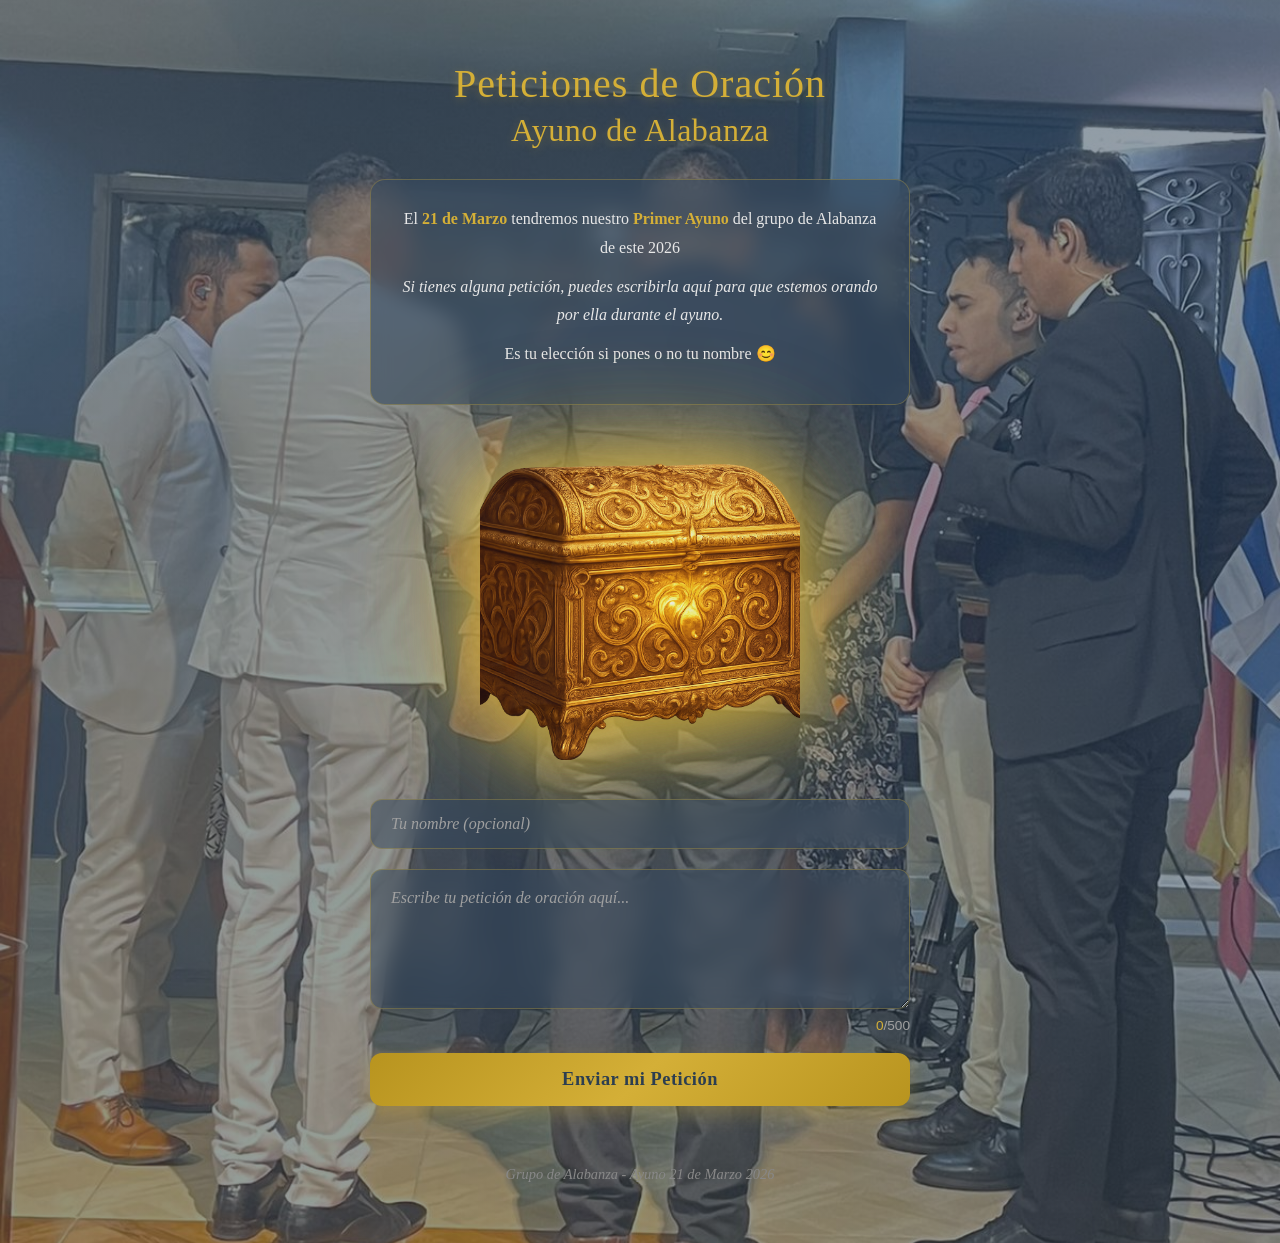
<file: index.html>
<!DOCTYPE html>
<html lang="es">
<head>
    <meta charset="UTF-8">
    <meta name="viewport" content="width=device-width, initial-scale=1.0">
    <title>Peticiones de Oración - Ayuno de Alabanza</title>
    <link rel="stylesheet" href="styles.css?v=9.0">
</head>
<body>
    <div class="container">
        <h1>Peticiones de Oración</h1>
        <h2>Ayuno de Alabanza</h2>
        
        <div class="info-box">
            <p>El <span class="highlight">21 de Marzo</span> tendremos nuestro <span class="highlight">Primer Ayuno</span> del grupo de Alabanza de este 2026</p>
            <p class="italic">Si tienes alguna petición, puedes escribirla aquí para que estemos orando por ella durante el ayuno.</p>
            <p class="small">Es tu elección si pones o no tu nombre 😊</p>
        </div>

        <div class="image-container">
            <img src="Cofre_2.png" alt="Cofre de oración">
        </div>

        <form id="petitionForm">
            <div class="form-group">
                <input type="text" id="nombre" placeholder="Tu nombre (opcional)" class="form-input">
            </div>

            <div class="form-group">
                <textarea id="peticion" placeholder="Escribe tu petición de oración aquí..." 
                          class="form-textarea" maxlength="500" required></textarea>
                <div class="char-count"><span id="charCount">0</span>/500</div>
            </div>

            <button type="submit" class="submit-btn">Enviar mi Petición</button>
        </form>

        <div id="mensaje" class="mensaje"></div>
        
        <div class="footer">
            Grupo de Alabanza - Ayuno 21 de Marzo 2026
        </div>
    </div>

    <script src="script.js?v=2.0"></script>
</body>
</html>
</file>
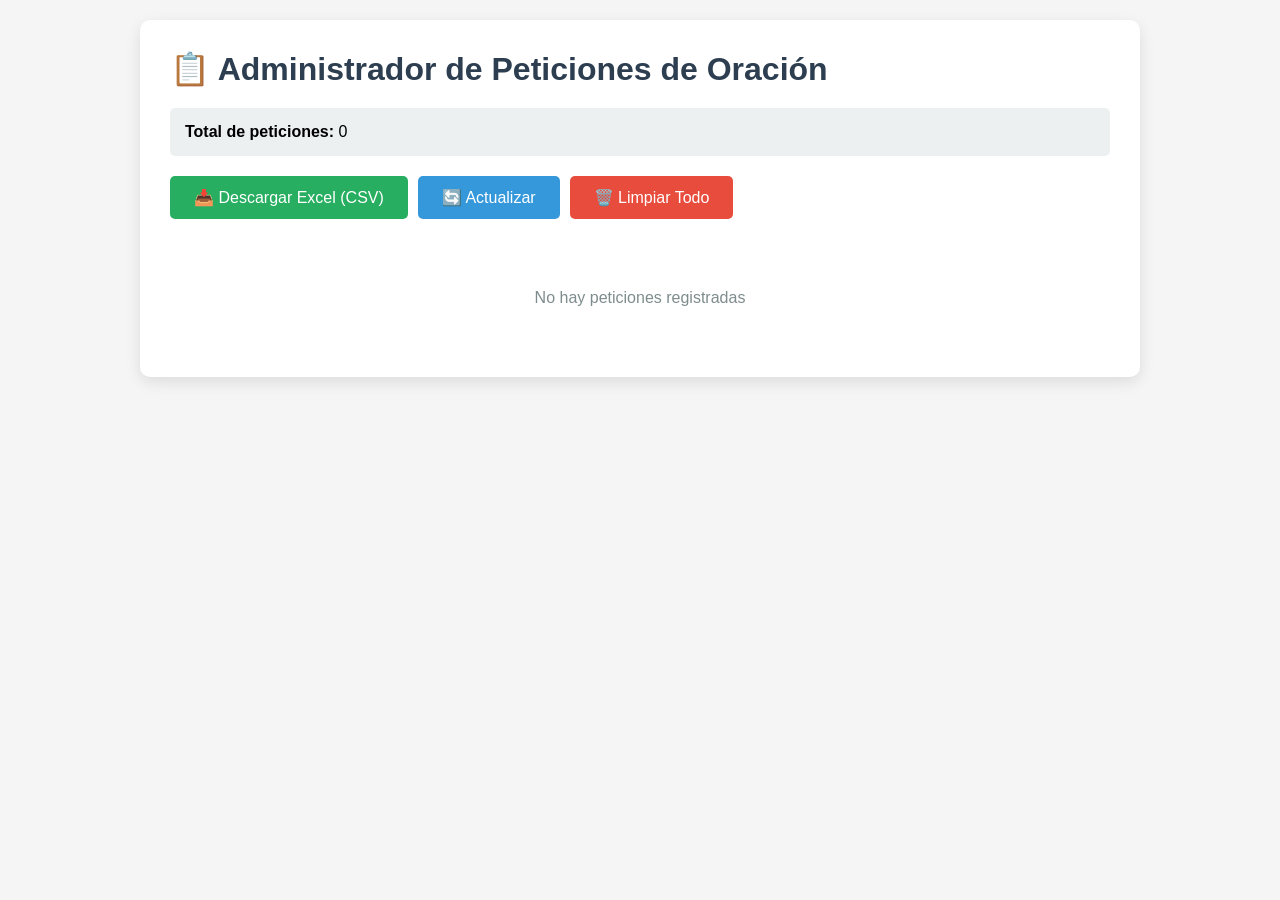
<file: admin.html>
<!DOCTYPE html>
<html lang="es">
<head>
    <meta charset="UTF-8">
    <meta name="viewport" content="width=device-width, initial-scale=1.0">
    <title>Administrador de Peticiones</title>
    <style>
        * {
            margin: 0;
            padding: 0;
            box-sizing: border-box;
        }
        
        body {
            font-family: Arial, sans-serif;
            background: #f5f5f5;
            padding: 20px;
        }
        
        .admin-container {
            max-width: 1000px;
            margin: 0 auto;
            background: white;
            padding: 30px;
            border-radius: 10px;
            box-shadow: 0 5px 15px rgba(0,0,0,0.1);
        }
        
        h1 {
            color: #2c3e50;
            margin-bottom: 20px;
        }
        
        .actions {
            margin-bottom: 30px;
            display: flex;
            gap: 10px;
            flex-wrap: wrap;
        }
        
        button {
            padding: 12px 24px;
            border: none;
            border-radius: 5px;
            cursor: pointer;
            font-size: 1em;
            transition: all 0.3s;
        }
        
        .btn-download {
            background: #27ae60;
            color: white;
        }
        
        .btn-download:hover {
            background: #229954;
        }
        
        .btn-clear {
            background: #e74c3c;
            color: white;
        }
        
        .btn-clear:hover {
            background: #c0392b;
        }
        
        .btn-refresh {
            background: #3498db;
            color: white;
        }
        
        .btn-refresh:hover {
            background: #2980b9;
        }
        
        .stats {
            background: #ecf0f1;
            padding: 15px;
            border-radius: 5px;
            margin-bottom: 20px;
        }
        
        table {
            width: 100%;
            border-collapse: collapse;
            margin-top: 20px;
        }
        
        th, td {
            padding: 12px;
            text-align: left;
            border-bottom: 1px solid #ddd;
        }
        
        th {
            background: #34495e;
            color: white;
        }
        
        tr:hover {
            background: #f5f5f5;
        }
        
        .empty {
            text-align: center;
            padding: 40px;
            color: #7f8c8d;
        }
    </style>
</head>
<body>
    <div class="admin-container">
        <h1>📋 Administrador de Peticiones de Oración</h1>
        
        <div class="stats">
            <strong>Total de peticiones:</strong> <span id="totalPeticiones">0</span>
        </div>
        
        <div class="actions">
            <button class="btn-download" onclick="descargarExcel()">📥 Descargar Excel (CSV)</button>
            <button class="btn-refresh" onclick="cargarPeticiones()">🔄 Actualizar</button>
            <button class="btn-clear" onclick="limpiarPeticiones()">🗑️ Limpiar Todo</button>
        </div>
        
        <div id="tablaPeticiones"></div>
    </div>

    <script>
        function cargarPeticiones() {
            const peticiones = JSON.parse(localStorage.getItem('peticiones')) || [];
            const tabla = document.getElementById('tablaPeticiones');
            const total = document.getElementById('totalPeticiones');
            
            total.textContent = peticiones.length;
            
            if (peticiones.length === 0) {
                tabla.innerHTML = '<div class="empty">No hay peticiones registradas</div>';
                return;
            }
            
            let html = '<table><thead><tr><th>Fecha</th><th>Nombre</th><th>Petición</th></tr></thead><tbody>';
            
            peticiones.reverse().forEach(p => {
                html += `<tr>
                    <td>${p.fecha}</td>
                    <td>${p.nombre}</td>
                    <td>${p.peticion}</td>
                </tr>`;
            });
            
            html += '</tbody></table>';
            tabla.innerHTML = html;
        }
        
        function descargarExcel() {
            const peticiones = JSON.parse(localStorage.getItem('peticiones')) || [];
            
            if (peticiones.length === 0) {
                alert('No hay peticiones para descargar');
                return;
            }
            
            let csv = '\uFEFF';
            csv += 'Fecha,Nombre,Petición\n';
            
            peticiones.forEach(p => {
                const peticionLimpia = p.peticion.replace(/"/g, '""');
                csv += `"${p.fecha}","${p.nombre}","${peticionLimpia}"\n`;
            });
            
            const blob = new Blob([csv], { type: 'text/csv;charset=utf-8;' });
            const link = document.createElement('a');
            const url = URL.createObjectURL(blob);
            
            link.setAttribute('href', url);
            link.setAttribute('download', `peticiones_oracion_${new Date().toISOString().split('T')[0]}.csv`);
            link.style.visibility = 'hidden';
            
            document.body.appendChild(link);
            link.click();
            document.body.removeChild(link);
            
            alert('¡Archivo descargado exitosamente!');
        }
        
        function limpiarPeticiones() {
            if (confirm('¿Estás seguro de que quieres eliminar todas las peticiones? Esta acción no se puede deshacer.')) {
                localStorage.removeItem('peticiones');
                cargarPeticiones();
                alert('Todas las peticiones han sido eliminadas');
            }
        }
        
        // Cargar peticiones al iniciar
        cargarPeticiones();
    </script>
</body>
</html>
</file>
<file: styles.css>
* {
    margin: 0;
    padding: 0;
    box-sizing: border-box;
}

body {
    font-family: 'Georgia', 'Times New Roman', serif;
    background-image: url('Fondo.jpeg');
    background-size: cover;
    background-position: center;
    background-repeat: no-repeat;
    background-attachment: fixed;
    min-height: 100vh;
    display: flex;
    justify-content: center;
    align-items: center;
    padding: 20px;
    position: relative;
    overflow-x: hidden;
}

body::before {
    content: '';
    position: absolute;
    top: 0;
    left: 0;
    right: 0;
    bottom: 0;
    background: linear-gradient(180deg, 
        rgba(44, 62, 80, 0.50) 0%, 
        rgba(52, 73, 94, 0.55) 50%, 
        rgba(44, 62, 80, 0.50) 100%);
    pointer-events: none;
    z-index: 0;
}

.container {
    max-width: 600px;
    width: 100%;
    background: transparent;
    padding: 40px 30px;
    position: relative;
    z-index: 1;
    animation: slideUp 0.6s ease-out;
}

@keyframes slideUp {
    from {
        opacity: 0;
        transform: translateY(30px);
    }
    to {
        opacity: 1;
        transform: translateY(0);
    }
}

h1 {
    color: #d4af37;
    text-align: center;
    font-size: 2.5em;
    font-weight: 400;
    margin-bottom: 5px;
    letter-spacing: 1px;
    text-shadow: 0 2px 10px rgba(212, 175, 55, 0.3);
}

h2 {
    color: #d4af37;
    text-align: center;
    font-size: 2em;
    font-weight: 400;
    margin-bottom: 30px;
    letter-spacing: 0.5px;
    text-shadow: 0 2px 10px rgba(212, 175, 55, 0.3);
}

.info-box {
    background: rgba(52, 73, 94, 0.6);
    border: 1px solid rgba(212, 175, 55, 0.3);
    border-radius: 15px;
    padding: 25px;
    margin-bottom: 30px;
    text-align: center;
    backdrop-filter: blur(10px);
}

.info-box p {
    color: #e8e8e8;
    line-height: 1.8;
    margin-bottom: 10px;
    font-size: 1em;
}

.highlight {
    color: #d4af37;
    font-weight: 700;
}

.italic {
    font-style: italic;
    color: #c8c8c8;
    font-size: 0.95em;
}

.small {
    font-size: 0.9em;
    color: #b8b8b8;
    display: block;
}

.image-container {
    text-align: center;
    margin: 35px 0;
    position: relative;
}

.image-container::before {
    content: '';
    position: absolute;
    top: 50%;
    left: 50%;
    transform: translate(-50%, -50%);
    width: 400px;
    height: 400px;
    background: radial-gradient(circle, rgba(212, 175, 55, 0.35) 0%, rgba(212, 175, 55, 0.15) 40%, transparent 70%);
    border-radius: 50%;
    filter: blur(50px);
    z-index: -1;
    animation: glow 3s ease-in-out infinite;
}

@keyframes glow {
    0%, 100% {
        opacity: 0.8;
        transform: translate(-50%, -50%) scale(1);
    }
    50% {
        opacity: 1;
        transform: translate(-50%, -50%) scale(1.05);
    }
}

.image-container img {
    max-width: 320px;
    width: 100%;
    opacity: 0.85;
    filter: drop-shadow(0 0 30px rgba(212, 175, 55, 0.8)) 
            drop-shadow(0 0 60px rgba(212, 175, 55, 0.5))
            drop-shadow(0 15px 35px rgba(212, 175, 55, 0.4)) 
            brightness(1.1);
    transition: transform 0.3s ease, opacity 0.3s ease;
    image-rendering: -webkit-optimize-contrast;
    image-rendering: crisp-edges;
}

.image-container img:hover {
    transform: translateY(-5px) scale(1.03);
    opacity: 0.95;
}

.form-group {
    margin-bottom: 20px;
}

.form-input,
.form-textarea {
    width: 100%;
    padding: 15px 20px;
    border: 1px solid rgba(212, 175, 55, 0.3);
    border-radius: 12px;
    font-size: 1em;
    font-family: 'Georgia', serif;
    background: rgba(52, 73, 94, 0.5);
    backdrop-filter: blur(10px);
    color: #e8e8e8;
    transition: all 0.3s ease;
}

.form-input::placeholder,
.form-textarea::placeholder {
    color: #a0a0a0;
    font-style: italic;
}

.form-input:focus,
.form-textarea:focus {
    outline: none;
    border-color: #d4af37;
    background: rgba(52, 73, 94, 0.7);
    box-shadow: 0 0 0 3px rgba(212, 175, 55, 0.1);
}

.form-textarea {
    min-height: 140px;
    resize: vertical;
    line-height: 1.6;
}

.char-count {
    text-align: right;
    color: #a0a0a0;
    font-size: 0.85em;
    margin-top: 5px;
    font-family: Arial, sans-serif;
}

.char-count span {
    color: #d4af37;
}

.submit-btn {
    width: 100%;
    padding: 16px;
    background: linear-gradient(135deg, #b8941f 0%, #d4af37 50%, #b8941f 100%);
    color: #2c3e50;
    border: none;
    border-radius: 12px;
    font-size: 1.15em;
    font-weight: 600;
    cursor: pointer;
    transition: all 0.3s ease;
    box-shadow: 0 8px 20px rgba(212, 175, 55, 0.3);
    font-family: 'Georgia', serif;
    letter-spacing: 0.5px;
}

.submit-btn:hover {
    transform: translateY(-2px);
    box-shadow: 0 12px 30px rgba(212, 175, 55, 0.4);
    background: linear-gradient(135deg, #d4af37 0%, #f0c75e 50%, #d4af37 100%);
}

.submit-btn:active {
    transform: translateY(0);
}

.mensaje {
    margin-top: 25px;
    padding: 18px 22px;
    border-radius: 12px;
    text-align: center;
    font-weight: 600;
    display: none;
    animation: slideIn 0.4s ease-out;
}

@keyframes slideIn {
    from {
        opacity: 0;
        transform: translateY(-10px);
    }
    to {
        opacity: 1;
        transform: translateY(0);
    }
}

.mensaje.exito {
    background: rgba(76, 175, 80, 0.2);
    color: #a5d6a7;
    border: 1px solid rgba(76, 175, 80, 0.4);
    display: block;
}

.mensaje.error {
    background: rgba(244, 67, 54, 0.2);
    color: #ef9a9a;
    border: 1px solid rgba(244, 67, 54, 0.4);
    display: block;
}

@media (max-width: 600px) {
    body {
        padding: 15px;
        background-size: auto 100%;
        background-position: center;
        background-repeat: repeat-x;
        background-attachment: scroll;
    }
    
    body::before {
        background: linear-gradient(180deg, 
            rgba(44, 62, 80, 0.45) 0%, 
            rgba(52, 73, 94, 0.50) 50%, 
            rgba(44, 62, 80, 0.45) 100%);
    }
    
    body::after {
        content: '';
        position: absolute;
        top: 0;
        left: 0;
        right: 0;
        bottom: 0;
        background: 
            linear-gradient(to right, 
                rgba(44, 62, 80, 0.8) 0%, 
                transparent 15%, 
                transparent 85%, 
                rgba(44, 62, 80, 0.8) 100%);
        pointer-events: none;
        z-index: 0;
    }
    
    .container {
        padding: 30px 20px;
    }
    
    h1 {
        font-size: 2em;
    }
    
    h2 {
        font-size: 1.6em;
    }
    
    .info-box {
        padding: 20px;
    }
    
    .image-container img {
        max-width: 260px;
    }
}

.footer {
    text-align: center;
    color: #888;
    font-size: 0.9em;
    margin-top: 40px;
    padding-top: 20px;
    font-style: italic;
}
</file>
